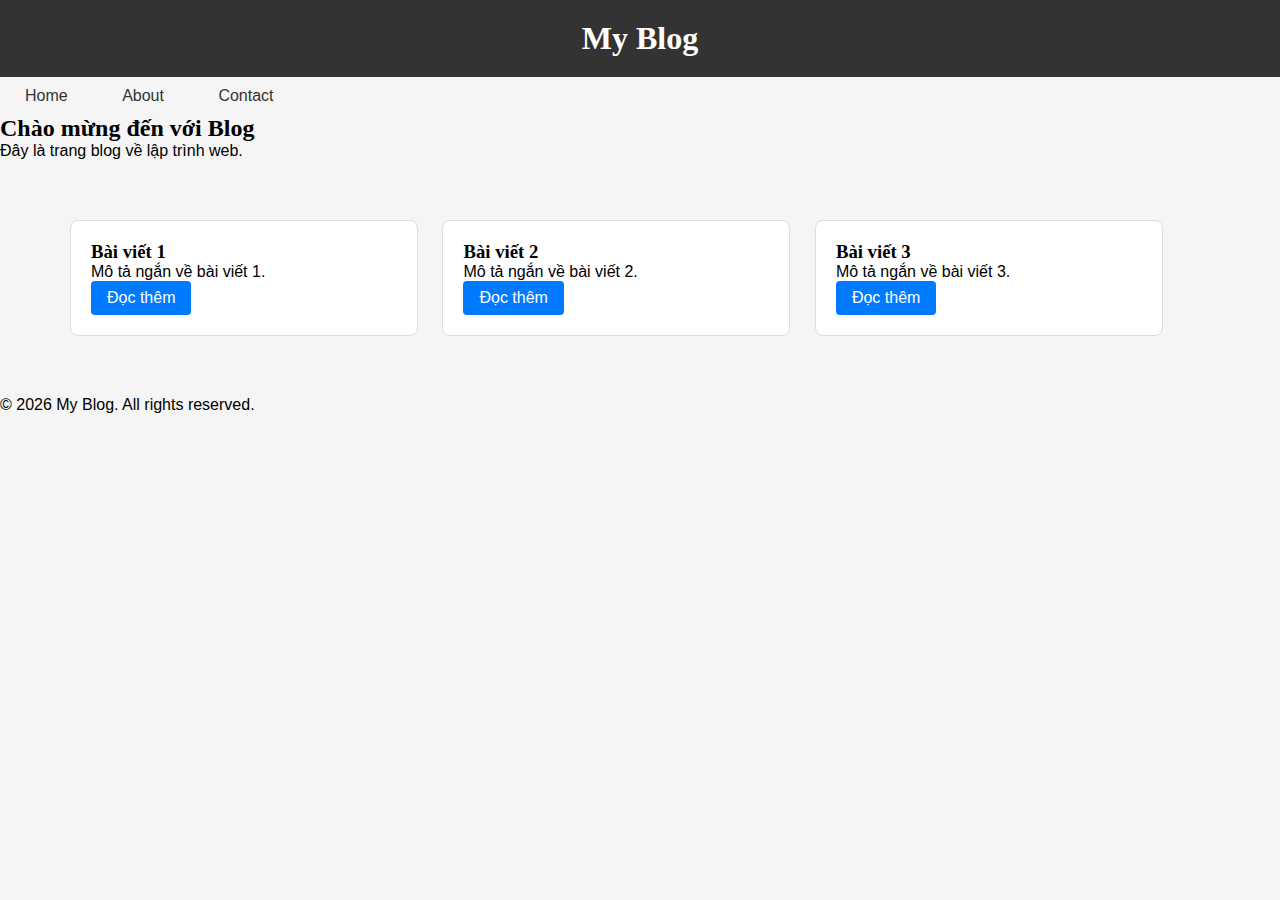
<file: TH.02/index.html>
<!doctype html>
<html lang="vi">
  <head>
    <meta charset="UTF-8" />
    <meta name="viewport" content="width=device-width, initial-scale=1.0" />
    <title>Lab CSS Cơ Bản</title>
    <link rel="stylesheet" href="styles.css" />
  </head>
  <body>
    <header id="main-header">
      <h1>My Blog</h1>
    </header>

    <nav>
      <a href="#" class="nav-link">Home</a>
      <a href="#" class="nav-link">About</a>
      <a href="#" class="nav-link">Contact</a>
    </nav>

    <main>
      <section class="intro">
        <h2>Chào mừng đến với Blog</h2>
        <p>Đây là trang blog về lập trình web.</p>
      </section>
      <section class="posts">
        <article class="card">
          <h3>Bài viết 1</h3>
          <p>Mô tả ngắn về bài viết 1.</p>
          <a href="#" class="btn">Đọc thêm</a>
        </article>

        <article class="card">
          <h3>Bài viết 2</h3>
          <p>Mô tả ngắn về bài viết 2.</p>
          <a href="#" class="btn">Đọc thêm</a>
        </article>

        <article class="card">
          <h3>Bài viết 3</h3>
          <p>Mô tả ngắn về bài viết 3.</p>
          <a href="#" class="btn">Đọc thêm</a>
        </article>
      </section>
    </main>

    <footer>
      <p>&copy; 2026 My Blog. All rights reserved.</p>
    </footer>
  </body>
</html>
</file>
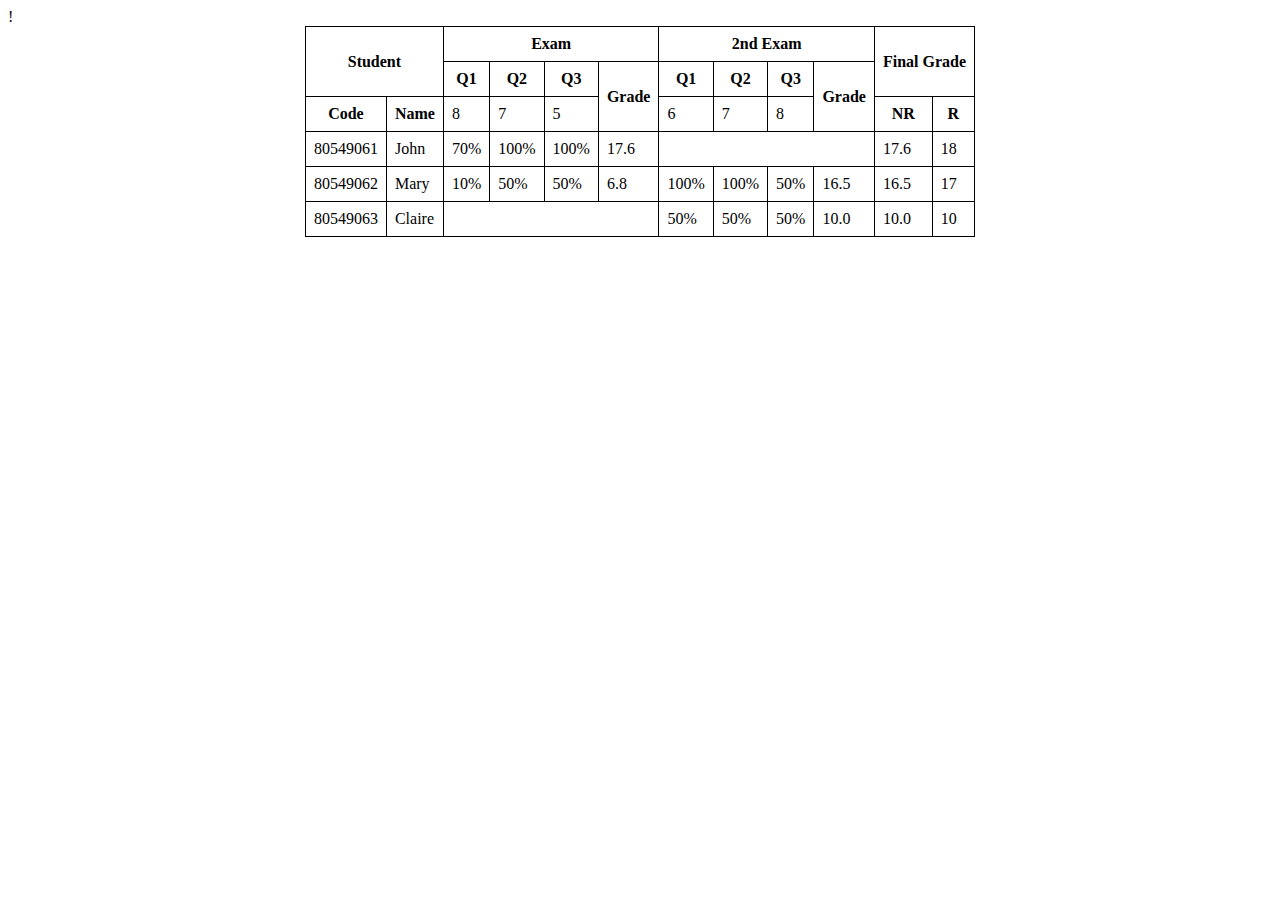
<file: TH.01/Ex3/index.html>
!<!doctype html>
<html lang="vi">
  <head>
    <meta charset="utf-8" />
    <meta http-equiv="X-UA-Compatible" content="IE=edge" />
    <title>HTML TABLE</title>
    <meta name="description" content="" />
    <meta name="viewport" content="width=device-width, initial-scale=1" />
    <link rel="stylesheet" href="style.css" />
  </head>
  <body>
    <table border="1">
      <tr>
        <th rowspan="2" colspan="2">Student</th>
        <th colspan="4">Exam</th>
        <th colspan="4">2nd Exam</th>
        <th colspan="2" rowspan="2">Final Grade</th>
      </tr>
      <tr>
        <th>Q1</th>
        <th>Q2</th>
        <th>Q3</th>
        <th rowspan="2">Grade</th>
        <th>Q1</th>
        <th>Q2</th>
        <th>Q3</th>
        <th rowspan="2">Grade</th>
      </tr>
      <tr>
        <th>Code</th>
        <th>Name</th>
        <td>8</td>
        <td>7</td>
        <td>5</td>
        <td>6</td>
        <td>7</td>
        <td>8</td>
        <th>NR</th>
        <th>R</th>
      </tr>
      <tr>
        <td>80549061</td>
        <td>John</td>
        <td>70%</td>
        <td>100%</td>
        <td>100%</td>
        <td>17.6</td>
        <td colspan="4"></td>
        <td>17.6</td>
        <td>18</td>
      </tr>
      <tr>
        <td>80549062</td>
        <td>Mary</td>
        <td>10%</td>
        <td>50%</td>
        <td>50%</td>
        <td>6.8</td>
        <td>100%</td>
        <td>100%</td>
        <td>50%</td>
        <td>16.5</td>
        <td>16.5</td>
        <td>17</td>
      </tr>
      <tr>
        <td>80549063</td>
        <td>Claire</td>
        <td colspan="4"></td>
        <td>50%</td>
        <td>50%</td>
        <td>50%</td>
        <td>10.0</td>
        <td>10.0</td>
        <td>10</td>
      </tr>
    </table>
  </body>
</html>
</file>
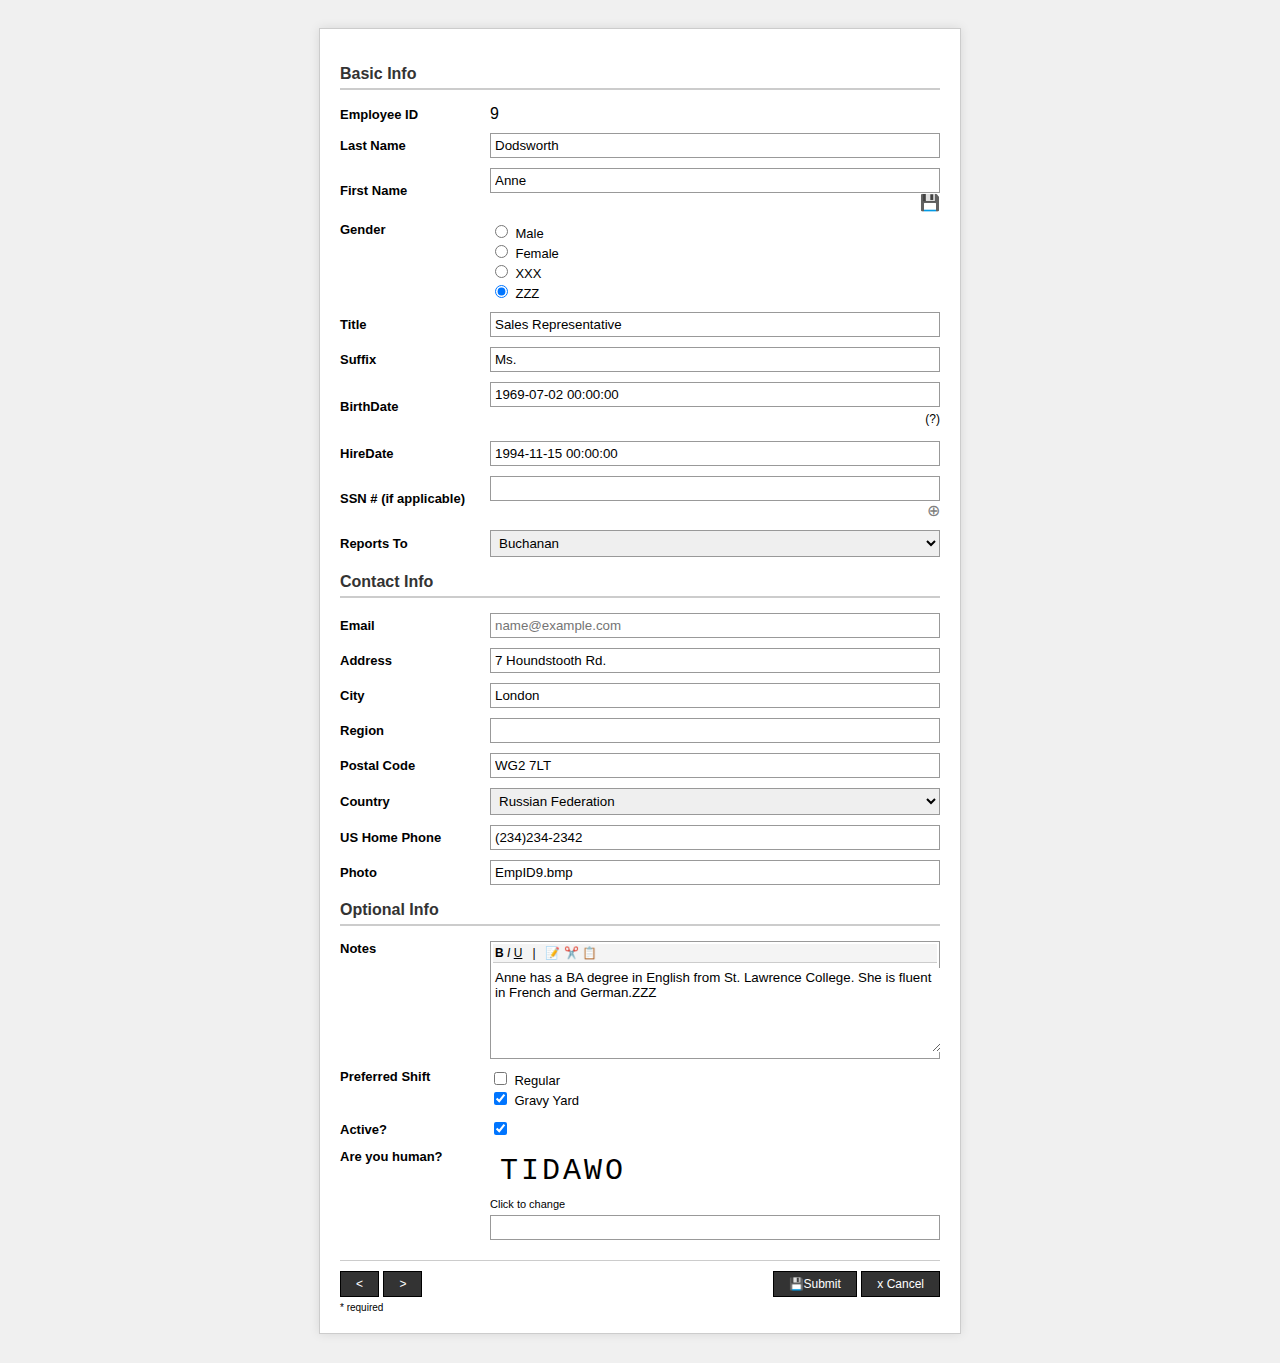
<file: TH.01/Ex4/index.html>
<!doctype html>
<html lang="vi">
  <head>
    <meta charset="UTF-8" />
    <meta name="viewport" content="width=device-width, initial-scale=1.0" />
    <title>Bài tập Form</title>
    <link rel="stylesheet" href="style.css" />
  </head>
  <body>
    <div class="form-container">
      <form action="#" method="POST">
        <h3>Basic Info</h3>

        <div class="form-group">
          <label>Employee ID</label>
          <span>9</span>
        </div>

        <div class="form-group">
          <label>Last Name</label>
          <div class="input-wrapper">
            <input type="text" value="Dodsworth" />
          </div>
        </div>

        <div class="form-group">
          <label>First Name</label>
          <div class="input-wrapper">
            <input type="text" value="Anne" />
            <span class="helper-icon">💾</span>
          </div>
        </div>

        <div class="form-group align-top">
          <label>Gender</label>
          <div class="input-wrapper radio-group">
            <div>
              <input type="radio" name="gender" id="m" />
              <label for="m">Male</label>
            </div>
            <div>
              <input type="radio" name="gender" id="f" />
              <label for="f">Female</label>
            </div>
            <div>
              <input type="radio" name="gender" id="x" />
              <label for="x">XXX</label>
            </div>
            <div>
              <input type="radio" name="gender" id="z" checked />
              <label for="z">ZZZ</label>
            </div>
          </div>
        </div>

        <div class="form-group">
          <label>Title</label>
          <div class="input-wrapper">
            <input type="text" value="Sales Representative" />
          </div>
        </div>

        <div class="form-group">
          <label>Suffix</label>
          <div class="input-wrapper"><input type="text" value="Ms." /></div>
        </div>

        <div class="form-group">
          <label>BirthDate</label>
          <div class="input-wrapper">
            <input type="text" value="1969-07-02 00:00:00" />
            <span style="float: right; font-size: 12px; line-height: 24px"
              >(?)</span
            >
          </div>
        </div>

        <div class="form-group">
          <label>HireDate</label>
          <div class="input-wrapper">
            <input type="text" value="1994-11-15 00:00:00" />
          </div>
        </div>

        <div class="form-group">
          <label>SSN # (if applicable)</label>
          <div class="input-wrapper">
            <input type="text" />
            <span class="helper-icon">⊕</span>
          </div>
        </div>

        <div class="form-group">
          <label>Reports To</label>
          <div class="input-wrapper half-width">
            <select>
              <option selected>Buchanan</option>
            </select>
          </div>
        </div>

        <h3>Contact Info</h3>

        <div class="form-group">
          <label>Email</label>
          <div class="input-wrapper">
            <input type="email" placeholder="name@example.com" />
          </div>
        </div>

        <div class="form-group">
          <label>Address</label>
          <div class="input-wrapper">
            <input type="text" value="7 Houndstooth Rd." />
          </div>
        </div>

        <div class="form-group">
          <label>City</label>
          <div class="input-wrapper"><input type="text" value="London" /></div>
        </div>

        <div class="form-group">
          <label>Region</label>
          <div class="input-wrapper"><input type="text" /></div>
        </div>

        <div class="form-group">
          <label>Postal Code</label>
          <div class="input-wrapper"><input type="text" value="WG2 7LT" /></div>
        </div>

        <div class="form-group">
          <label>Country</label>
          <div class="input-wrapper half-width">
            <select>
              <option selected>Russian Federation</option>
            </select>
          </div>
        </div>

        <div class="form-group">
          <label>US Home Phone</label>
          <div class="input-wrapper">
            <input type="text" value="(234)234-2342" />
          </div>
        </div>

        <div class="form-group">
          <label>Photo</label>
          <div class="input-wrapper">
            <input type="text" value="EmpID9.bmp" />
          </div>
        </div>

        <h3>Optional Info</h3>

        <div class="form-group align-top">
          <label>Notes</label>
          <div class="input-wrapper rich-text-editor">
            <div class="toolbar">
              <b>B</b> <i>I</i> <u>U</u> &nbsp; | &nbsp; 📝 ✂️ 📋
            </div>
            <textarea>
Anne has a BA degree in English from St. Lawrence College. She is fluent in French and German.ZZZ</textarea
            >
          </div>
        </div>

        <div class="form-group align-top">
          <label>Preferred Shift</label>
          <div class="input-wrapper">
            <input type="checkbox" id="reg" />
            <label class="label-normal" for="reg">Regular</label><br />
            <input type="checkbox" id="gravy" checked />
            <label class="label-normal" for="gravy">Gravy Yard</label>
          </div>
        </div>

        <div class="form-group">
          <label>Active?</label>
          <div class="input-wrapper">
            <input type="checkbox" checked />
          </div>
        </div>

        <div class="form-group align-top">
          <label>Are you human?</label>
          <div class="input-wrapper">
            <div class="captcha-box">TIDAWO</div>
            <div class="captcha-text">Click to change</div>
            <input type="text" style="width: 100%" />
          </div>
        </div>

        <div class="footer">
          <div class="nav-buttons">
            <button type="button" class="btn">&lt;</button>
            <button type="button" class="btn">&gt;</button>
          </div>
          <button type="submit" class="btn btn-submit">💾Submit</button>
          <button type="button" class="btn">x Cancel</button>
        </div>
        <div class="required-note">* required</div>
      </form>
    </div>
  </body>
</html>
</file>
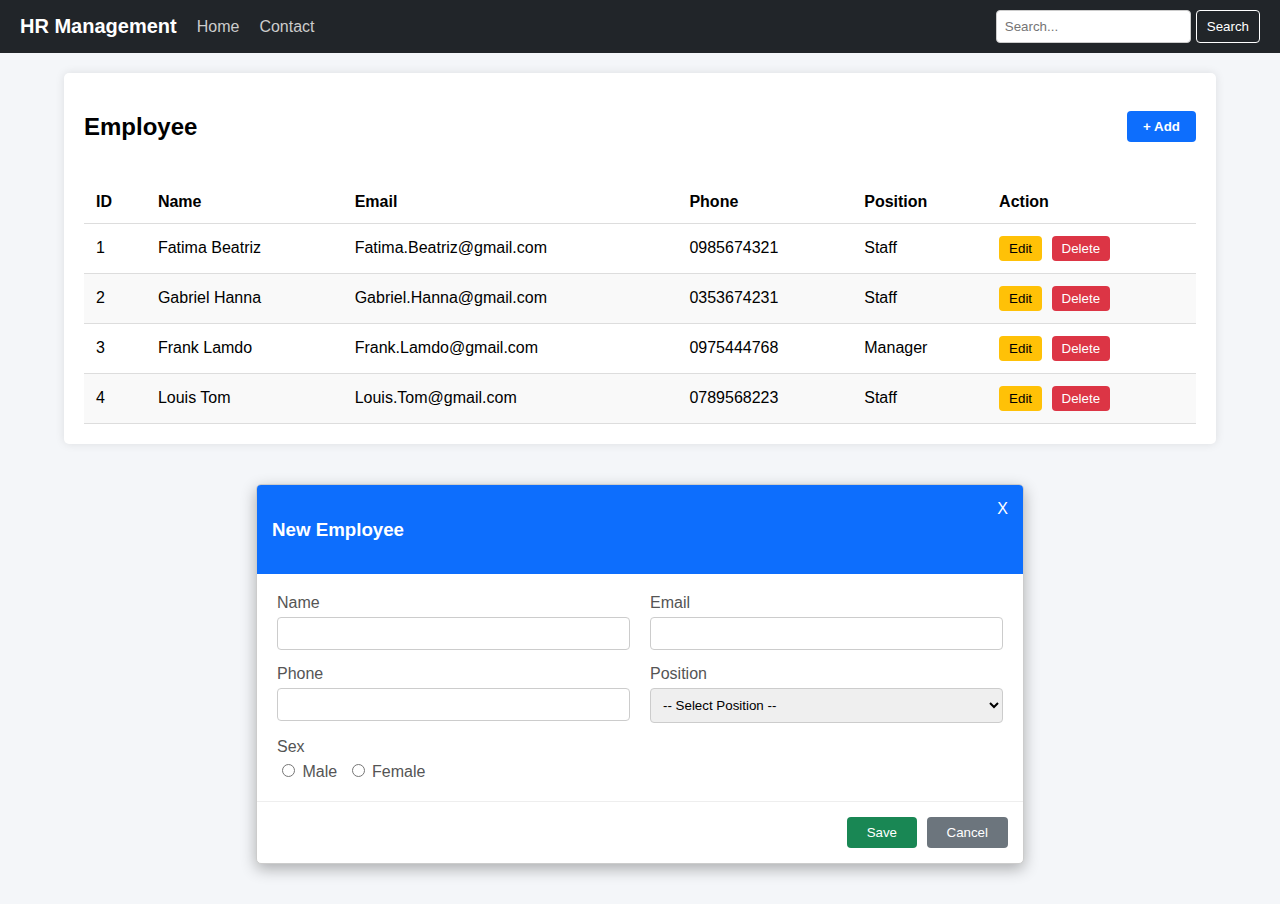
<file: TH.01/Ex5/index.html>
<!doctype html>
<html lang="vi">
  <head>
    <meta charset="UTF-8" />
    <meta name="viewport" content="width=device-width, initial-scale=1.0" />
    <title>HR Management</title>
    <link rel="stylesheet" href="style.css" />
  </head>
  <body>
    <div class="header">
      <div class="header-left">
        <h2>HR Management</h2>
        <a href="#">Home</a>
        <a href="#">Contact</a>
      </div>
      <div class="search-box">
        <input type="text" placeholder="Search..." />
        <button class="btn-search">Search</button>
      </div>
    </div>

    <div class="container">
      <div class="top-bar">
        <h2>Employee</h2>
        <button class="btn-add">+ Add</button>
      </div>

      <table>
        <thead>
          <tr>
            <th>ID</th>
            <th>Name</th>
            <th>Email</th>
            <th>Phone</th>
            <th>Position</th>
            <th>Action</th>
          </tr>
        </thead>
        <tbody>
          <tr>
            <td>1</td>
            <td>Fatima Beatriz</td>
            <td>Fatima.Beatriz@gmail.com</td>
            <td>0985674321</td>
            <td>Staff</td>
            <td>
              <button class="btn-edit">Edit</button>
              <button class="btn-delete">Delete</button>
            </td>
          </tr>
          <tr>
            <td>2</td>
            <td>Gabriel Hanna</td>
            <td>Gabriel.Hanna@gmail.com</td>
            <td>0353674231</td>
            <td>Staff</td>
            <td>
              <button class="btn-edit">Edit</button>
              <button class="btn-delete">Delete</button>
            </td>
          </tr>
          <tr>
            <td>3</td>
            <td>Frank Lamdo</td>
            <td>Frank.Lamdo@gmail.com</td>
            <td>0975444768</td>
            <td>Manager</td>
            <td>
              <button class="btn-edit">Edit</button>
              <button class="btn-delete">Delete</button>
            </td>
          </tr>
          <tr>
            <td>4</td>
            <td>Louis Tom</td>
            <td>Louis.Tom@gmail.com</td>
            <td>0789568223</td>
            <td>Staff</td>
            <td>
              <button class="btn-edit">Edit</button>
              <button class="btn-delete">Delete</button>
            </td>
          </tr>
        </tbody>
      </table>
    </div>

    <div class="modal-box">
      <div class="modal-header">
        <h3>New Employee</h3>
        <span style="cursor: pointer">X</span>
      </div>
      <div class="modal-body">
        <div class="form-row">
          <div class="form-group">
            <label>Name</label>
            <input type="text" />
          </div>
          <div class="form-group">
            <label>Email</label>
            <input type="email" />
          </div>
        </div>
        <div class="form-row">
          <div class="form-group">
            <label>Phone</label>
            <input type="text" />
          </div>
          <div class="form-group">
            <label>Position</label>
            <select>
              <option>-- Select Position --</option>
              <option>Staff</option>
              <option>Manager</option>
              <option>CEO</option>
            </select>
          </div>
        </div>
        <div class="form-group">
          <label>Sex</label>
          <input type="radio" name="sex" id="male" />
          <label for="male" style="display: inline">Male</label>
          <input
            type="radio"
            name="sex"
            id="female"
            style="margin-left: 10px"
          />
          <label for="female" style="display: inline">Female</label>
        </div>
      </div>
      <div class="modal-footer">
        <button class="btn-save">Save</button>
        <button class="btn-cancel">Cancel</button>
      </div>
    </div>
  </body>
</html>
</file>
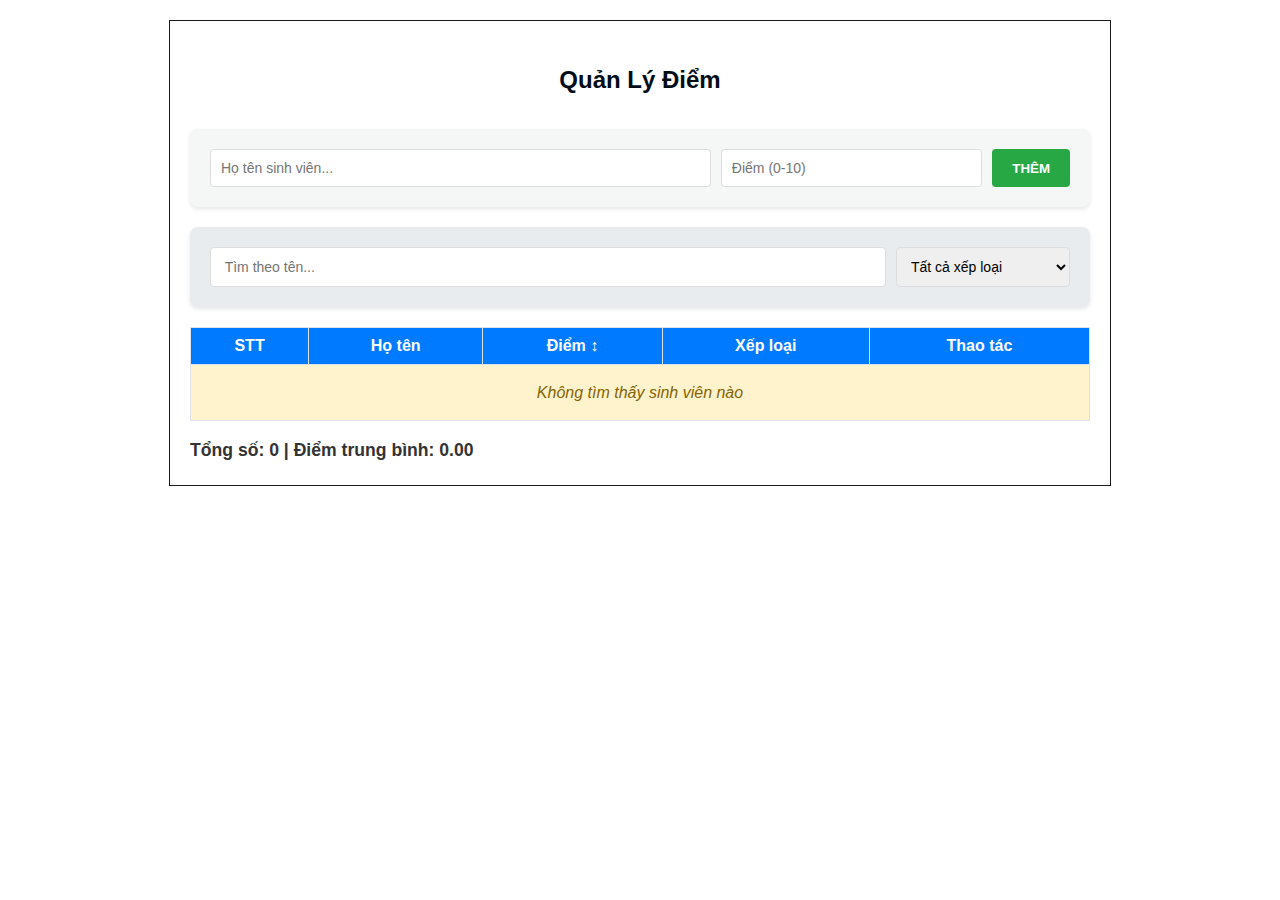
<file: TH.04/Ex1/index.html>
<!doctype html>
<html lang="vi">
  <head>
    <meta charset="UTF-8" />
    <title>Quản Lý Điểm Sinh Viên</title>
    <link rel="stylesheet" href="style.css" />
  </head>
  <body>
    <h2>Quản Lý Điểm</h2>

    <div class="control-group">
      <input
        type="text"
        id="nameInput"
        placeholder="Họ tên sinh viên..."
        style="flex: 2"
      />
      <input
        type="number"
        id="gradeInput"
        placeholder="Điểm (0-10)"
        min="0"
        max="10"
        step="0.1"
        style="flex: 1"
      />
      <button id="addBtn">THÊM</button>
    </div>

    <div class="control-group" style="background: #e9ecef">
      <input
        type="text"
        id="searchInput"
        class="search-input"
        placeholder=" Tìm theo tên..."
      />
      <select id="filterSelect">
        <option value="All">Tất cả xếp loại</option>
        <option value="Giỏi">Giỏi (≥ 8.5)</option>
        <option value="Khá">Khá (7.0 - 8.4)</option>
        <option value="Trung bình">Trung bình (5.0 - 6.9)</option>
        <option value="Yếu">Yếu (< 5.0)</option>
      </select>
    </div>

    <table>
      <thead>
        <tr>
          <th>STT</th>
          <th>Họ tên</th>
          <th id="sortGradeBtn" class="sortable">
            Điểm <span id="sortIcon">↕</span>
          </th>
          <th>Xếp loại</th>
          <th>Thao tác</th>
        </tr>
      </thead>
      <tbody id="tableBody"></tbody>
    </table>

    <div class="summary" id="summaryArea">
      Tổng số: 0 | Điểm trung bình: 0.00
    </div>

    <script src="script.js"></script>
  </body>
</html>
</file>
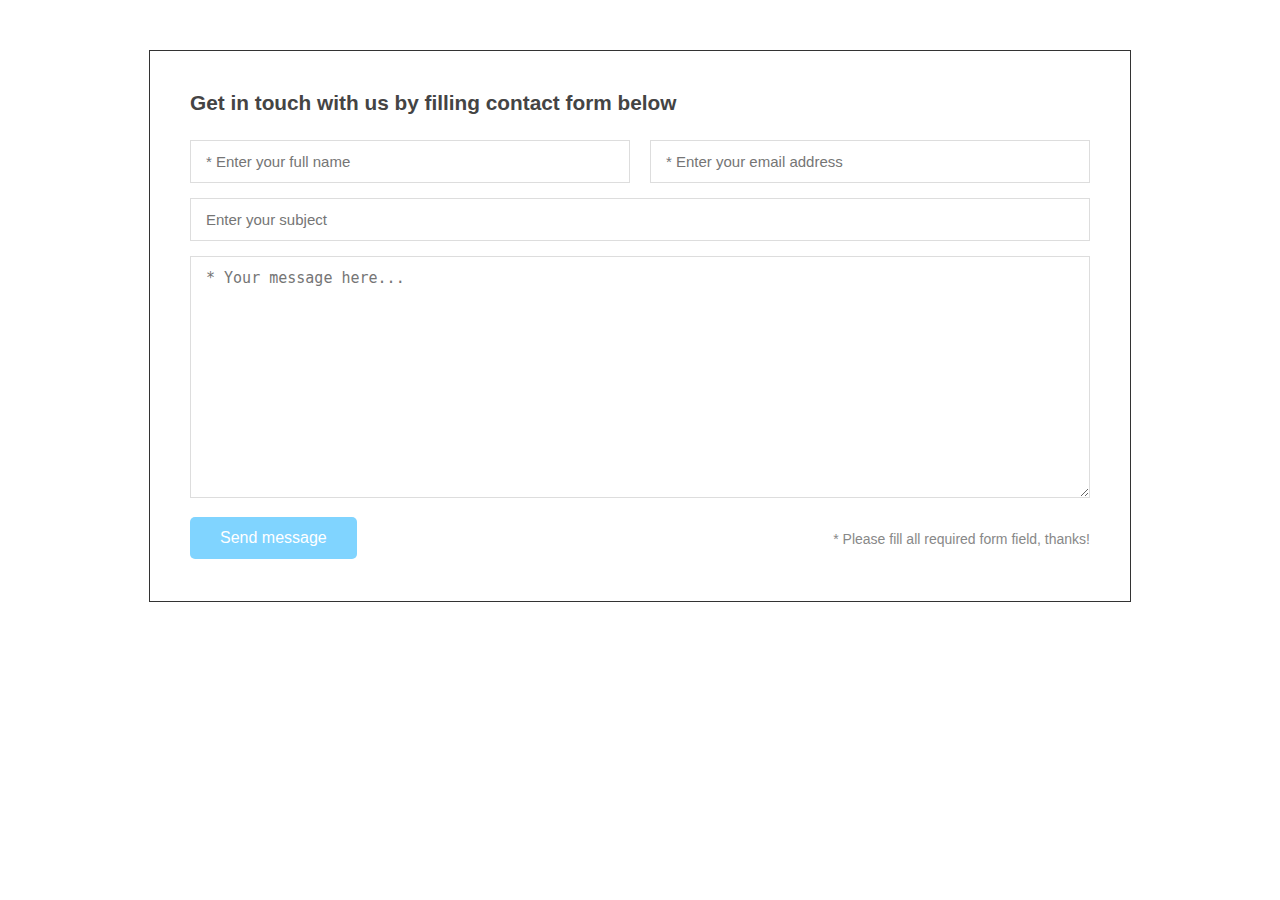
<file: TH.02/FlexBox/Ex1/index.html>
<!doctype html>
<html>
  <head>
    <meta charset="utf-8" />
    <meta http-equiv="X-UA-Compatible" content="IE=edge" />
    <title>Form</title>
    <meta name="description" content="" />
    <meta name="viewport" content="width=device-width, initial-scale=1" />
    <link rel="stylesheet" href="style.css" />
  </head>
  <body>
    <div class="container">
      <h3>Get in touch with us by filling contact form below</h3>

      <form class="contact-form">
        <div class="form-group flex-row">
          <input type="text" placeholder="* Enter your full name" required />
          <input
            type="email"
            placeholder="* Enter your email address"
            required
          />
        </div>

        <div class="form-group">
          <input type="text" placeholder="Enter your subject" />
        </div>

        <div class="form-group">
          <textarea placeholder="* Your message here..." rows="12"></textarea>
        </div>

        <div class="form-group flex-footer">
          <button type="submit">Send message</button>
          <p class="note">* Please fill all required form field, thanks!</p>
        </div>
      </form>
    </div>
  </body>
</html>
</file>
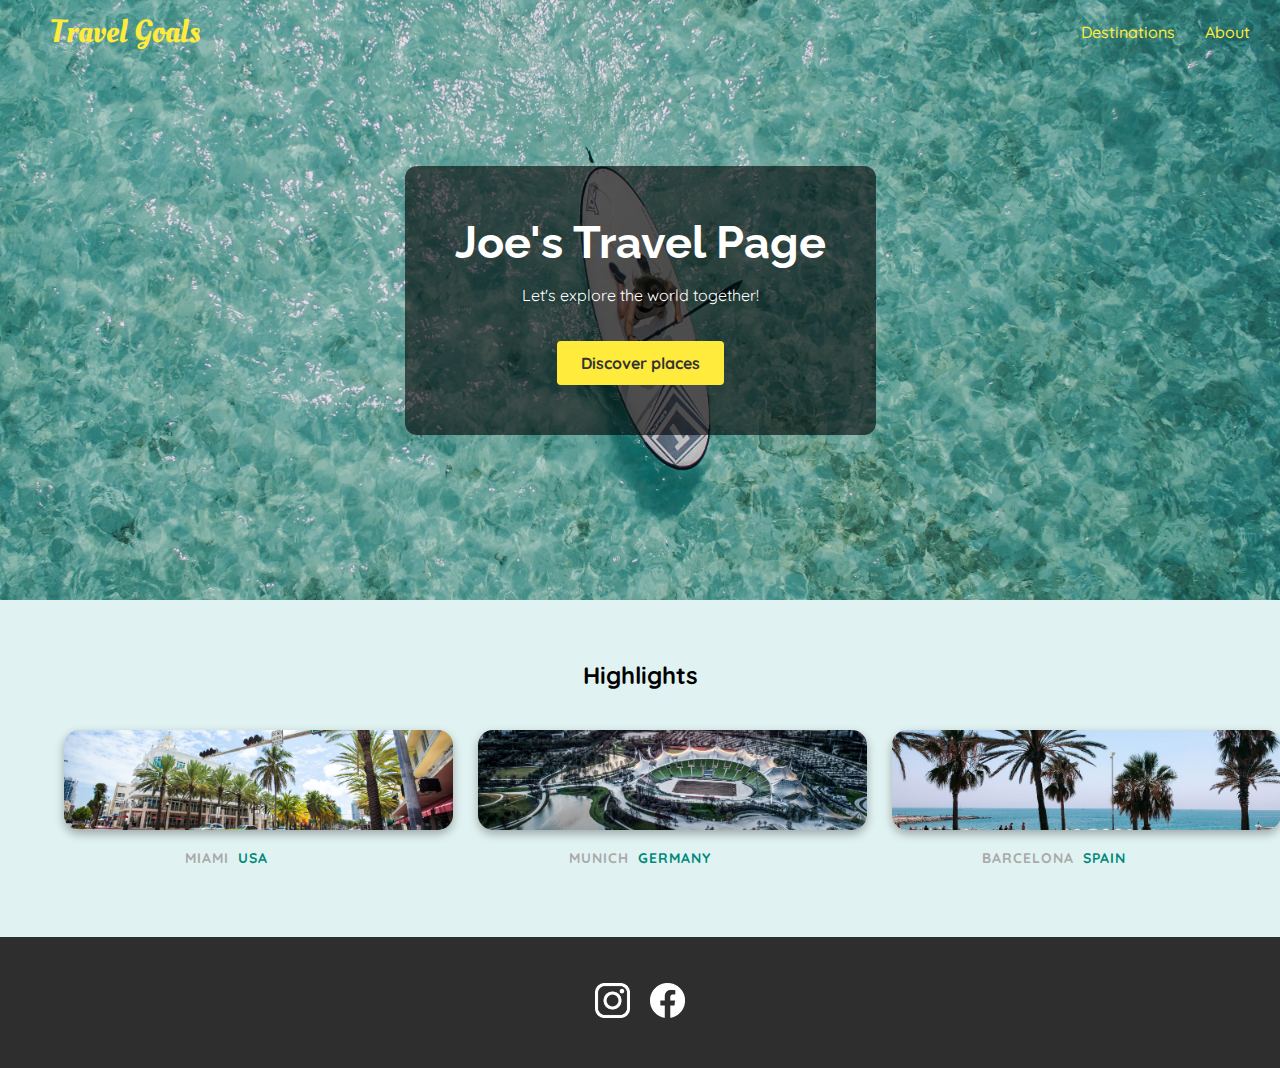
<file: TH.02/FlexBox/Ex2/index.html>
<!doctype html>
<html lang="en">
  <head>
    <meta charset="UTF-8" />
    <link
      href="https://fonts.googleapis.com/css2?family=Raleway:wght@700&family=Oleo+Script:wght@700&family=Quicksand:wght@300;500&display=swap"
      rel="stylesheet"
    />
    <link rel="stylesheet" href="shared.css" />
    <link rel="stylesheet" href="style.css" />
    <title>Travel Goals</title>
  </head>
  <body>
    <header>
      <div id="page-logo">
        <a href="/index.html">Travel Goals</a>
      </div>
      <nav>
        <ul>
          <li><a href="/places.html">Destinations</a></li>
          <li><a href="">About</a></li>
        </ul>
      </nav>
    </header>
    <main>
      <section id="hero">
        <div id="hero-content">
          <h1>Joe's Travel Page</h1>
          <p>Let's explore the world together!</p>
          <a href="/places.html">Discover places</a>
        </div>
      </section>
      <section id="highlights">
        <h2>Highlights</h2>
        <ul id="destinations">
          <li class="destination">
            <img
              src="images/places/miami.jpg"
              alt="Miami streets on sunny day"
            />
            <p style="color: darkgray">Miami</p>
            <p style="color: aqua"><strong>USA</strong></p>
          </li>
          <li class="destination">
            <img
              src="images/places/munich.jpg"
              alt="Munich stadium in winter"
            />
            <p style="color: darkgray">Munich</p>
            <p style="color: aqua"><strong>Germany</strong></p>
          </li>
          <li class="destination">
            <img
              src="images/places/barcelona.jpg"
              alt="Palm beach in Barcelona"
            />
            <p style="color: darkgray">Barcelona</p>
            <p style="color: aqua"><strong>Spain</strong></p>
          </li>
        </ul>
      </section>
    </main>
    <footer>
      <ul>
        <li>
          <a href="https://www.instagram.com">
            <img src="images/icons/insta.png" alt="Instagram logo"
          /></a>
        </li>
        <li>
          <a href="https://www.facebook.com">
            <img src="images/icons/facebook.png" alt="Facebook logo"
          /></a>
        </li>
      </ul>
    </footer>
  </body>
</html>
</file>
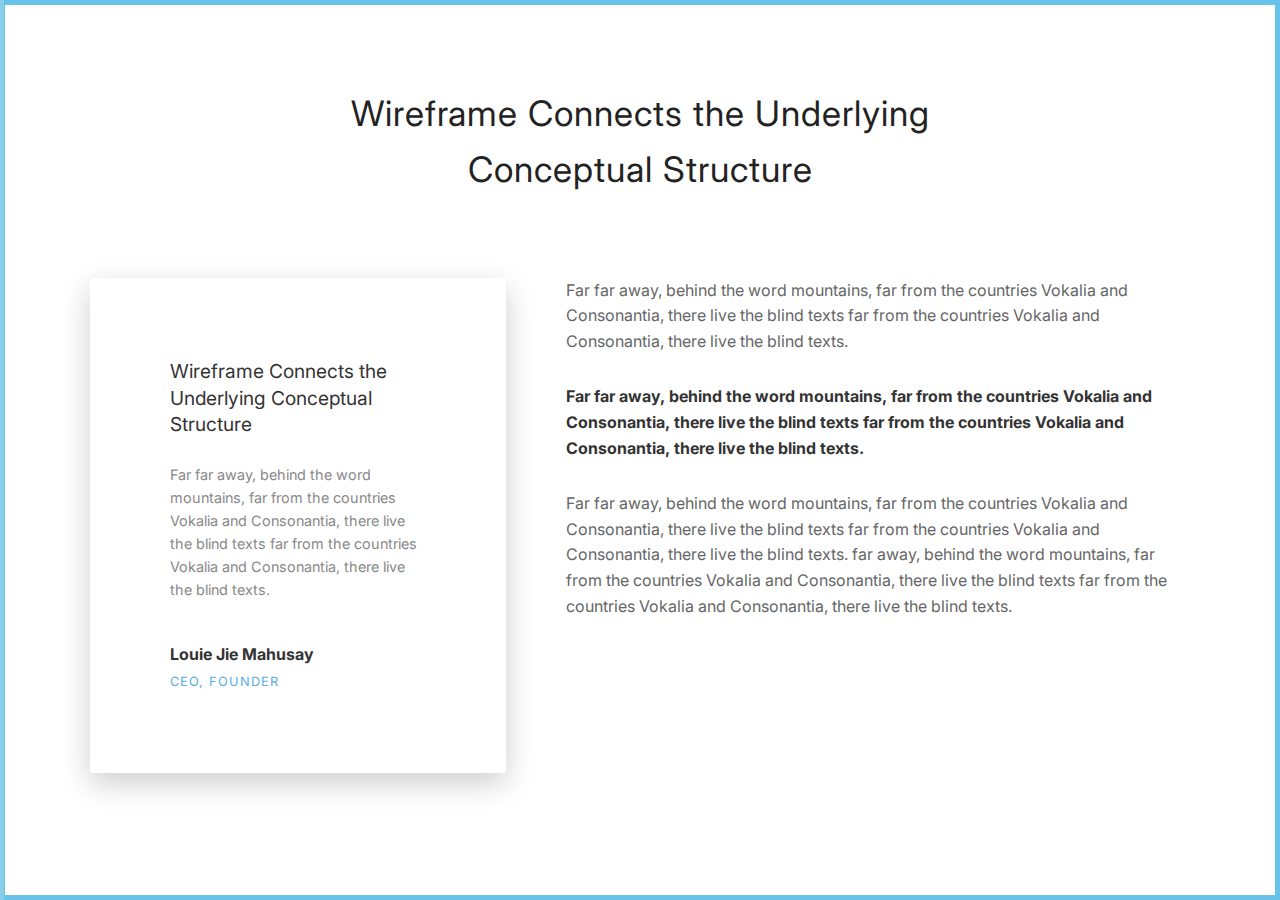
<file: TH.02/FlexBox/Ex3/index.html>
<!DOCTYPE html>
<html lang="vi">
<head>
    <meta charset="UTF-8">
    <meta name="viewport" content="width=device-width, initial-scale=1.0">
    <title>Wireframe Layout</title>
    <link rel="stylesheet" href="style.css">
    <link href="https://fonts.googleapis.com/css2?family=Inter:wght@300;400;600;700&display=swap" rel="stylesheet">
</head>
<body>

    <div class="page-border-left"></div>

    <div class="container">
        <header class="main-header">
            <h1>Wireframe Connects the Underlying <br> Conceptual Structure</h1>
        </header>

        <main class="content-wrapper">
            <aside class="sidebar">
                <div class="card">
                    <h3>Wireframe Connects the Underlying Conceptual Structure</h3>
                    <p class="card-text">
                        Far far away, behind the word mountains, far from the countries Vokalia and Consonantia, there live the blind texts far from the countries Vokalia and Consonantia, there live the blind texts.
                    </p>
                    <div class="card-footer">
                        <p class="name">Louie Jie Mahusay</p>
                        <p class="title">CEO, Founder</p>
                    </div>
                </div>
            </aside>

            <section class="main-text">
                <p>Far far away, behind the word mountains, far from the countries Vokalia and Consonantia, there live the blind texts far from the countries Vokalia and Consonantia, there live the blind texts.</p>
                
                <p class="highlight">Far far away, behind the word mountains, far from the countries Vokalia and Consonantia, there live the blind texts far from the countries Vokalia and Consonantia, there live the blind texts.</p>
                
                <p>Far far away, behind the word mountains, far from the countries Vokalia and Consonantia, there live the blind texts far from the countries Vokalia and Consonantia, there live the blind texts. far away, behind the word mountains, far from the countries Vokalia and Consonantia, there live the blind texts far from the countries Vokalia and Consonantia, there live the blind texts.</p>
            </section>
        </main>
    </div>

</body>
</html>
</file>
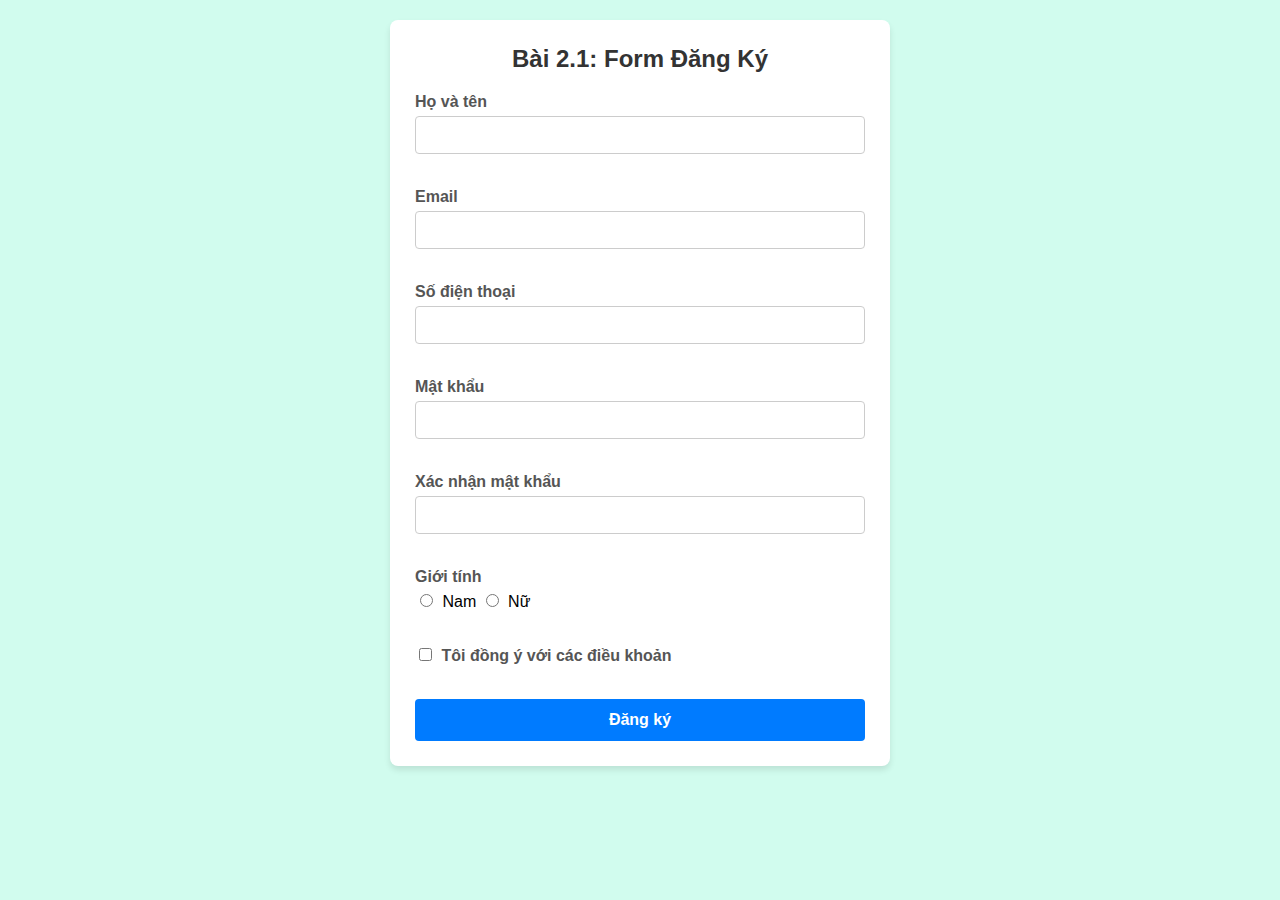
<file: TH.04/Ex2/Ex2.1/index.html>
<!doctype html>
<html lang="vi">
  <head>
    <meta charset="UTF-8" />
    <meta name="viewport" content="width=device-width, initial-scale=1.0" />
    <title>Form Validation</title>
    <link rel="stylesheet" href="style.css" />
  </head>
  <body>
    <div class="container">
      <h2>Bài 2.1: Form Đăng Ký</h2>
      <form id="registerForm">
        <div class="form-group">
          <label>Họ và tên</label>
          <input type="text" id="fullname" />
          <span class="error" id="fullnameError"></span>
        </div>

        <div class="form-group">
          <label>Email</label>
          <input type="text" id="email" />
          <span class="error" id="emailError"></span>
        </div>

        <div class="form-group">
          <label>Số điện thoại</label>
          <input type="text" id="phone" />
          <span class="error" id="phoneError"></span>
        </div>

        <div class="form-group">
          <label>Mật khẩu</label>
          <input type="password" id="password" />
          <span class="error" id="passwordError"></span>
        </div>

        <div class="form-group">
          <label>Xác nhận mật khẩu</label>
          <input type="password" id="confirmPassword" />
          <span class="error" id="confirmPasswordError"></span>
        </div>

        <div class="form-group">
          <label>Giới tính</label>
          <div>
            <input type="radio" name="gender" id="genderMale" value="Nam" /> Nam
            <input type="radio" name="gender" id="genderFemale" value="Nữ" /> Nữ
          </div>
          <span class="error" id="genderError"></span>
        </div>

        <div class="form-group">
          <label>
            <input type="checkbox" id="terms" /> Tôi đồng ý với các điều khoản
          </label>
          <span class="error" id="termsError"></span>
        </div>

        <button type="submit">Đăng ký</button>
      </form>
      <div id="registerSuccess" class="success-message" style="display: none">
        Đăng ký thành công! 🎉 Chào mừng, <span id="successName"></span>.
      </div>
    </div>
    <script src="script.js"></script>
  </body>
</html>
</file>
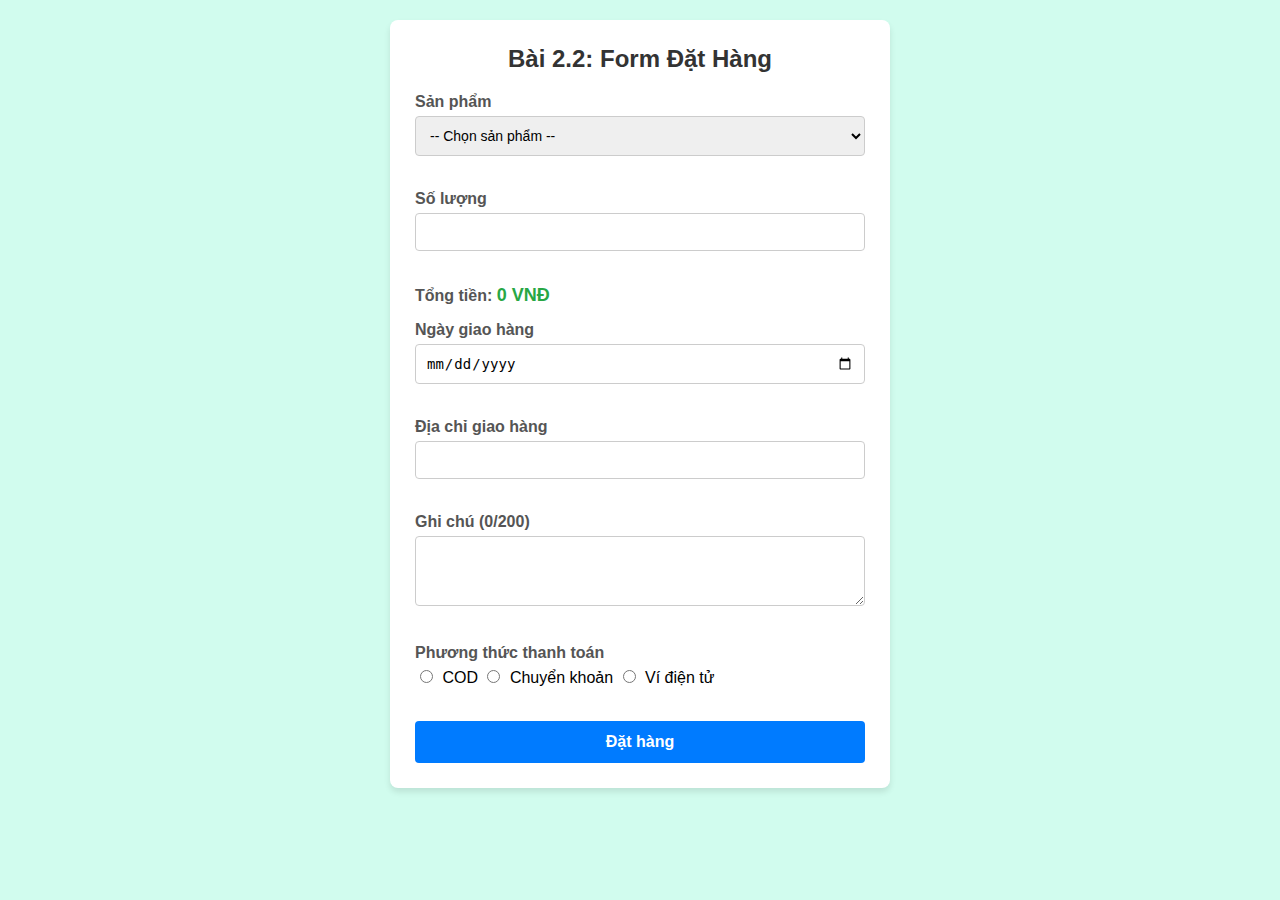
<file: TH.04/Ex2/Ex2.2/index.html>
<!doctype html>
<html lang="vi">
  <head>
    <meta charset="UTF-8" />
    <meta name="viewport" content="width=device-width, initial-scale=1.0" />
    <title>Form Validation</title>
    <link rel="stylesheet" href="style.css" />
  </head>
  <body>
    <div class="container">
      <h2>Bài 2.2: Form Đặt Hàng</h2>
      <form id="orderForm">
        <div class="form-group">
          <label>Sản phẩm</label>
          <select id="product">
            <option value="">-- Chọn sản phẩm --</option>
            <option value="ao">Áo phông</option>
            <option value="quan">Quần Jeans</option>
            <option value="giay">Giày Sneaker</option>
          </select>
          <span class="error" id="productError"></span>
        </div>

        <div class="form-group">
          <label>Số lượng</label>
          <input type="number" id="quantity" min="1" max="99" />
          <span class="error" id="quantityError"></span>
        </div>

        <div class="form-group">
          <label
            >Tổng tiền:
            <span id="totalPrice" class="highlight">0 VNĐ</span></label
          >
        </div>

        <div class="form-group">
          <label>Ngày giao hàng</label>
          <input type="date" id="deliveryDate" />
          <span class="error" id="deliveryDateError"></span>
        </div>

        <div class="form-group">
          <label>Địa chỉ giao hàng</label>
          <input type="text" id="address" />
          <span class="error" id="addressError"></span>
        </div>

        <div class="form-group">
          <label>Ghi chú (<span id="charCount">0/200</span>)</label>
          <textarea id="notes" rows="3"></textarea>
          <span class="error" id="notesError"></span>
        </div>

        <div class="form-group">
          <label>Phương thức thanh toán</label>
          <div>
            <input type="radio" name="payment" value="COD" /> COD
            <input type="radio" name="payment" value="Chuyển khoản" /> Chuyển
            khoản <input type="radio" name="payment" value="Ví điện tử" /> Ví
            điện tử
          </div>
          <span class="error" id="paymentError"></span>
        </div>

        <button type="submit">Đặt hàng</button>
      </form>

      <div id="confirmModal" class="modal" style="display: none">
        <div class="modal-content">
          <h3>Xác nhận đặt hàng?</h3>
          <p><strong>Sản phẩm:</strong> <span id="confProd"></span></p>
          <p><strong>Số lượng:</strong> <span id="confQty"></span></p>
          <p><strong>Ngày giao:</strong> <span id="confDate"></span></p>
          <p><strong>Tổng tiền:</strong> <span id="confTotal"></span></p>
          <div class="modal-buttons">
            <button id="btnConfirm">Xác nhận</button>
            <button id="btnCancel" class="btn-cancel">Hủy</button>
          </div>
        </div>
      </div>

      <div id="orderSuccess" class="success-message" style="display: none">
        Đặt hàng thành công! 🎉 Đơn hàng của bạn đang được xử lý.
      </div>
    </div>
    <script src="script.js"></script>
  </body>
</html>
</file>
<file: TH.02/styles.css>
/* Bài thực hành 1 */
* {
  margin: 0;
  padding: 0;
}
#main-header {
  background-color: #333;
  color: white;
  text-align: center;
  padding: 20px;
}
body {
  font-family: Arial;
  background-color: #f5f5f5;
}
.nav-link {
  color: #333;
  text-decoration: none;
  padding: 10px 15px;
}
h1,
h2,
h3 {
  font-family: "Georgia", serif;
}
nav a {
  display: inline-block;
  margin: 0 10px;
}
a:hover {
  color: #ff6600;
  background-color: #eee;
}
/* Bài thực hành 2 */
* {
  box-sizing: border-box;
}
.posts {
  max-width: 1200px;
  margin: 50px auto;
  padding: 0 20px;
}
.card {
  width: 30%;
  display: inline-block;
  border: 1px solid #ddd;
  padding: 20px;
  margin: 10px;
  background: white;
  border-radius: 8px;
}
.btn {
  display: inline-block;
  padding: 8px 16px;
  background: #007bff;
  color: white;
  text-decoration: none;
  border-radius: 4px;
}

.btn:hover {
  background: #0056b3;
}
</file>
<file: TH.01/Ex3/style.css>
table {
  margin: 0 auto;
  border-collapse: collapse;
}
th,
td {
  border: 1px solid black;
  padding: 8px;
}
</file>
<file: TH.01/Ex4/style.css>
body {
  font-family: Arial, sans-serif;
  background-color: #f0f0f0;
  display: flex;
  justify-content: center;
  padding: 20px;
}


.form-container {
  background-color: white;
  padding: 20px;
  border: 1px solid #ccc;
  width: 600px; 
  box-shadow: 0 0 10px rgba(0, 0, 0, 0.1); /
}


h3 {
  border-bottom: 2px solid #ccc;
  padding-bottom: 5px;
  margin-bottom: 15px;
  font-size: 16px;
  color: #333;
}


.form-group {
  display: flex;
  margin-bottom: 10px;
  align-items: center; 
}


.align-top {
  align-items: flex-start;
}

.form-group label {
  width: 150px; 
  font-weight: bold;
  font-size: 13px;
  flex-shrink: 0;
}

.form-group .input-wrapper {
  flex-grow: 1; 
}


input[type="text"],
input[type="email"],
select {
  width: 100%;
  padding: 4px;
  box-sizing: border-box; 
  border: 1px solid #999;
}


.half-width {
  width: 60%;
}


.radio-group label {
  width: auto;
  font-weight: normal;
  margin-right: 10px;
}

.label-normal {
  width: auto !important;
  font-weight: normal !important;
}


.rich-text-editor {
  border: 1px solid #999;
  padding: 2px;
}
.toolbar {
  background: #f4f4f4;
  border-bottom: 1px solid #ccc;
  padding: 2px;
  font-size: 12px;
  margin-bottom: 5px;
}
textarea {
  width: 100%;
  height: 80px;
  border: none;
  resize: vertical;
  font-family: Arial, sans-serif;
}


.captcha-box {
    font-family: monospace ; 
    font-size: 30px;
    letter-spacing: 3px;
    display: inline-block;
    padding: 5px 10px;
    margin-bottom: 5px;
}
.captcha-text {
  font-size: 11px;
  margin-bottom: 5px;
}


.footer {
  margin-top: 20px;
  border-top: 1px solid #ccc;
  padding-top: 10px;
  text-align: right;
}

.nav-buttons {
  float: left;
}

.btn {
  padding: 5px 15px;
  cursor: pointer;
  font-size: 12px;
  background-color: #333;
  color: white;
  border: 1px solid #000;
}

.btn-submit {
  background-color: #333;
  color: white;
  border: 1px solid #000;
}

.required-note {
  font-size: 10px;
  margin-top: 5px;
}

.helper-icon {
  float: right;
  color: gray;
  cursor: pointer;
}
</file>
<file: TH.01/Ex5/style.css>
* {
  box-sizing: border-box;
}
body {
  font-family: Arial, sans-serif;
  margin: 0;
  padding: 0;
  background-color: #f4f6f9;
}
.header {
  background-color: #212529;
  color: white;
  padding: 10px 20px;
  display: flex;
  justify-content: space-between;
  align-items: center;
}
.header-left {
  display: flex;
  align-items: center;
  gap: 20px;
}
.header-left h2 {
  margin: 0;
  font-size: 20px;
}
.header-left a {
  color: #ccc;
  text-decoration: none;
}
.header-left a:hover {
  color: white;
}
.search-box {
  display: flex;
  gap: 5px;
}
.search-box input {
  padding: 5px;
  border-radius: 4px;
  border: none;
}
.btn-search {
  background: transparent;
  color: white;
  border: 1px solid white;
  padding: 5px 10px;
  cursor: pointer;
  border-radius: 4px;
}
.container {
  width: 90%;
  margin: 20px auto;
  background-color: white;
  padding: 20px;
  box-shadow: 0 0 10px rgba(0, 0, 0, 0.1);
  border-radius: 5px;
}
.top-bar {
  display: flex;
  justify-content: space-between;
  align-items: center;
  margin-bottom: 20px;
}
.btn-add {
  background-color: #0d6efd;
  color: white;
  border: none;
  padding: 8px 16px;
  border-radius: 4px;
  cursor: pointer;
  font-weight: bold;
}
table {
  width: 100%;
  border-collapse: collapse;
}
th,
td {
  padding: 12px;
  text-align: left;
  border-bottom: 1px solid #ddd;
}
th {
  font-weight: bold;
}
tr:nth-child(even) {
  background-color: #f9f9f9;
}
.btn-edit {
  background-color: #ffc107;
  border: none;
  padding: 5px 10px;
  border-radius: 4px;
  cursor: pointer;
  margin-right: 5px;
}
.btn-delete {
  background-color: #dc3545;
  color: white;
  border: none;
  padding: 5px 10px;
  border-radius: 4px;
  cursor: pointer;
}
.modal-box {
  width: 60%;
  margin: 40px auto;
  background: white;
  border: 1px solid #ccc;
  border-radius: 5px;
  overflow: hidden;
  box-shadow: 0 5px 15px rgba(0, 0, 0, 0.3);
}
.modal-header {
  background-color: #0d6efd;
  color: white;
  padding: 15px;
  display: flex;
  justify-content: space-between;
}
.modal-body {
  padding: 20px;
}
.form-row {
  display: flex;
  gap: 20px;
  margin-bottom: 15px;
}
.form-group {
  flex: 1;
}
label {
  display: block;
  margin-bottom: 5px;
  color: #555;
}
input[type="text"],
input[type="email"],
select {
  width: 100%;
  padding: 8px;
  border: 1px solid #ccc;
  border-radius: 4px;
}
.modal-footer {
  padding: 15px;
  border-top: 1px solid #eee;
  text-align: right;
}
.btn-save {
  background-color: #198754;
  color: white;
  border: none;
  padding: 8px 20px;
  border-radius: 4px;
  cursor: pointer;
}
.btn-cancel {
  background-color: #6c757d;
  color: white;
  border: none;
  padding: 8px 20px;
  border-radius: 4px;
  cursor: pointer;
  margin-left: 5px;
}
</file>
<file: TH.04/Ex1/style.css>
body {
  font-family: "Segoe UI", Tahoma, Geneva, Verdana, sans-serif;
  width: 900px;
  height: 100%;
  margin: 20px auto;
  padding: 20px;
  line-height: 1.6;
  border: 1px solid #1d1919;
}

.control-group {
  display: flex;
  gap: 10px;
  margin-bottom: 20px;
  background: #f4f7f6;
  padding: 20px;
  border-radius: 8px;
  box-shadow: 0 2px 4px rgba(0, 0, 0, 0.1);
}
h2 {
  text-align: center;
  color: #020c17;
  margin-bottom: 30px;
}
input,
select {
  padding: 10px;
  border: 1px solid #ddd;
  border-radius: 4px;
  font-size: 14px;
}

.search-input {
  flex: 2;
}

button {
  padding: 10px 20px;
  background-color: #28a745;
  color: white;
  border: none;
  border-radius: 4px;
  cursor: pointer;
  font-weight: bold;
}

button:hover {
  background-color: #218838;
}

.btn-delete {
  background-color: #dc3545;
  padding: 5px 12px;
  font-size: 12px;
}

.btn-delete:hover {
  background-color: #c82333;
}

table {
  width: 100%;
  border-collapse: collapse;
  margin-top: 20px;
  background: white;
}

th,
td {
  border: 1px solid #dee2e6;
  padding: 5px;
  text-align: center;
}

th {
  background-color: #007bff;
  color: white;
}

.sortable {
  cursor: pointer;
  transition: background 0.2s;
}

.sortable:hover {
  background-color: #0056b3;
}

.bg-warning {
  background-color: #fff3cd !important;
}

.empty-message {
  color: #856404;
  background-color: #fff3cd;
  padding: 15px !important;
  font-style: italic;
}

.summary {
  margin-top: 15px;
  font-weight: bold;
  font-size: 1.1em;
  color: #333;
}
</file>
<file: TH.02/FlexBox/Ex1/style.css>
.container {
  max-width: 900px;
  margin: 50px auto;
  padding: 40px;
  border: 1px solid #333;
  font-family: Arial, sans-serif;
  color: #555;
}

h3 {
  margin-top: 0;
  margin-bottom: 25px;
  font-size: 1.3rem;
  color: #444;
}

.contact-form {
  display: flex;
  flex-direction: column;
  gap: 15px;
}

input[type="text"],
input[type="email"],
textarea {
  width: 100%;
  padding: 12px 15px;
  border: 1px solid #ddd;

  box-sizing: border-box;
  font-size: 15px;
  color: #666;
}

.flex-row {
  display: flex;
  gap: 20px;
}

.flex-row input {
  flex: 1;
}

.flex-footer {
  display: flex;
  justify-content: space-between;
  align-items: start;
  margin-top: 0;
}

button {
  background-color: #80d4ff;
  color: white;
  border: none;
  padding: 12px 30px;
  border-radius: 5px;
  font-size: 16px;
  cursor: pointer;
  transition: background-color 0.3s;
}

button:hover {
  background-color: #61c4f5;
}

.note {
  font-size: 14px;
  color: #888;
}
</file>
<file: TH.02/FlexBox/Ex2/shared.css>
body {
  margin: 0;
  font-family: "Quicksand", sans-serif;
}

header {
  display: flex;
  justify-content: space-between;
  align-items: center;
  padding: 10px 50px;
  position: absolute;
  top: 0;
  left: 0;
  width: 100%;
  z-index: 100;
}

#page-logo a {
  font-family: "Oleo Script", cursive;
  color: #ffeb3b;
  font-size: 32px;
  text-decoration: none;
}

nav ul {
  list-style: none;
  display: flex;
  margin: 0;
  padding: 0;
}

nav li {
  margin-left: 30px;
}

nav a {
  text-decoration: none;
  color: #ffeb3b;
  font-weight: 500;
}

footer {
  background-color: #2e2e2e;
  padding: 30px;
  text-align: center;
}

footer ul {
  list-style: none;
  display: flex;
  justify-content: center;
  gap: 20px;
  padding: 0;
}

footer img {
  width: 35px;
}
nav {
  padding-right: 80px;
}
</file>
<file: TH.02/FlexBox/Ex2/style.css>
#hero {
  height: 600px;
  background-image:
    linear-gradient(rgba(0, 0, 0, 0.1), rgba(0, 0, 0, 0.1)),
    url("images/places/ocean.jpg");
  background-size: cover;
  background-position: center;
  display: flex;
  justify-content: center;
  align-items: center;
}

#hero-content {
  background-color: rgba(0, 0, 0, 0.6);
  padding: 50px;
  border-radius: 12px;
  text-align: center;
  color: white;
}

#hero-content h1 {
  font-family: "Raleway", sans-serif;
  font-size: 45px;
  margin: 0;
}

#hero-content a {
  display: inline-block;
  margin-top: 20px;
  background-color: #ffeb3b;
  color: #333;
  padding: 12px 24px;
  text-decoration: none;
  border-radius: 4px;
  font-weight: bold;
}

#highlights {
  padding: 40px 5%;
  background-color: #e0f2f1;
  text-align: center;
  font-family: "Quicksand", sans-serif;
}

#destinations {
  display: flex;
  justify-content: center;
  gap: 90px;
  padding: 0;
  list-style: none;
  margin-top: 40px;
}
.destination {
  width: 350px;
  background: transparent;
  box-shadow: none;
  text-align: center;
}

.destination img {
  width: 120%;
  height: 100px;
  object-fit: cover;
  border-radius: 15px;
  box-shadow: 0 4px 10px rgba(0, 0, 0, 0.3);
}

.destination p {
  margin-top: 15px;
  padding: 0;
  font-size: 14px;
  text-transform: uppercase;
  font-weight: bold;
  letter-spacing: 1px;
  display: inline-block;
}

.destination strong {
  display: inline;
  color: #00897b;
  margin-left: 5px;
}
</file>
<file: TH.02/FlexBox/Ex3/style.css>
* {
  margin: 0;
  padding: 0;
  box-sizing: border-box;
}

body {
  font-family: "Inter", sans-serif;
  background-color: #ffffff;
  color: #444;
  line-height: 1.6;
  min-height: 100vh;
  padding: 80px 40px;
  border: 5px solid #67c3e7;
}

.page-border-left {
  position: fixed;
  left: 0;
  top: 0;
  bottom: 0;
  width: 4px;
  background-color: #87ceeb;
}

.container {
  max-width: 1100px;
  margin: 0 auto;
}

.main-header {
  text-align: center;
  margin-bottom: 80px;
}

.main-header h1 {
  font-size: 2.2rem;
  font-weight: 400;
  letter-spacing: 1px;
  color: #222;
}

.content-wrapper {
  display: flex;
  gap: 60px;
  align-items: flex-start;
}

.sidebar {
  flex: 1;
}

.card {
  background: #fff;
  padding: 80px;
  box-shadow: 0 10px 30px rgba(0, 0, 0, 0.2);
  border-radius: 3px;
  height: 100%;
}

.card h3 {
  font-size: 1.2rem;
  margin-bottom: 25px;
  line-height: 1.4;
  color: #333;
  font-weight: 400;
}

.card-text {
  font-size: 0.9rem;
  color: #888;
  margin-bottom: 40px;
}

.card-footer .name {
  font-weight: 700;
  color: #333;
  margin-bottom: 5px;
}

.card-footer .title {
  font-size: 0.8rem;
  color: #5dade2;
  text-transform: uppercase;
  letter-spacing: 1px;
}

.main-text {
  flex: 1.5;
}

.main-text p {
  margin-bottom: 30px;
  font-size: 1rem;
  color: #666;
}

.main-text p.highlight {
  font-weight: 700;
  color: #333;
}

@media (max-width: 768px) {
  .content-wrapper {
    flex-direction: column;
  }

  .main-header h1 {
    font-size: 1.6rem;
  }
}
</file>
<file: TH.04/Ex2/Ex2.1/style.css>
body {
  font-family: Arial, sans-serif;
  background-color: #11f1a731;
  margin: 0;
  padding: 20px;
  display: flex;
  gap: 20px;
  justify-content: center;
  align-content: center;
}

.container {
  background: #fff;
  padding: 25px;
  border-radius: 8px;
  box-shadow: 0 4px 6px rgba(0, 0, 0, 0.1);
  width: 100%;
  max-width: 450px;
}

h2 {
  text-align: center;
  color: #333;
  margin-top: 0;
}

.form-group {
  margin-bottom: 15px;
}

label {
  display: block;
  font-weight: bold;
  margin-bottom: 5px;
  color: #555;
}

input[type="text"],
input[type="password"],
input[type="number"],
input[type="date"],
select,
textarea {
  width: 100%;
  padding: 10px;
  border: 1px solid #ccc;
  border-radius: 4px;
  box-sizing: border-box;
  font-size: 14px;
}

input[type="radio"],
input[type="checkbox"] {
  margin-right: 5px;
}

button {
  width: 100%;
  padding: 12px;
  background-color: #007bff;
  color: white;
  border: none;
  border-radius: 4px;
  cursor: pointer;
  font-size: 16px;
  font-weight: bold;
}

button:hover {
  background-color: #0056b3;
}

.btn-cancel {
  background-color: #dc3545;
}

.btn-cancel:hover {
  background-color: #c82333;
}

.error {
  color: red;
  font-size: 12px;
  display: block;
  margin-top: 5px;
  min-height: 14px;
}

.highlight {
  color: #28a745;
  font-size: 18px;
}

.success-message {
  text-align: center;
  color: #28a745;
  font-size: 18px;
  font-weight: bold;
  padding: 20px;
}

.modal {
  background: rgba(0, 0, 0, 0.5);
  position: fixed;
  top: 0;
  left: 0;
  width: 100%;
  height: 100%;
  display: flex;
  justify-content: center;
  align-items: center;
}

.modal-content {
  background: white;
  padding: 20px;
  border-radius: 8px;
  width: 300px;
}

.modal-buttons {
  display: flex;
  gap: 10px;
  margin-top: 20px;
}
</file>
<file: TH.04/Ex2/Ex2.2/style.css>
body {
  font-family: Arial, sans-serif;
  background-color: #11f1a731;
  margin: 0;
  padding: 20px;
  display: flex;
  gap: 20px;
  justify-content: center;
  align-content: center;
}

.container {
  background: #fff;
  padding: 25px;
  border-radius: 8px;
  box-shadow: 0 4px 6px rgba(0, 0, 0, 0.1);
  width: 100%;
  max-width: 450px;
}

h2 {
  text-align: center;
  color: #333;
  margin-top: 0;
}

.form-group {
  margin-bottom: 15px;
}

label {
  display: block;
  font-weight: bold;
  margin-bottom: 5px;
  color: #555;
}

input[type="text"],
input[type="password"],
input[type="number"],
input[type="date"],
select,
textarea {
  width: 100%;
  padding: 10px;
  border: 1px solid #ccc;
  border-radius: 4px;
  box-sizing: border-box;
  font-size: 14px;
}

input[type="radio"],
input[type="checkbox"] {
  margin-right: 5px;
}

button {
  width: 100%;
  padding: 12px;
  background-color: #007bff;
  color: white;
  border: none;
  border-radius: 4px;
  cursor: pointer;
  font-size: 16px;
  font-weight: bold;
}

button:hover {
  background-color: #0056b3;
}

.btn-cancel {
  background-color: #dc3545;
}

.btn-cancel:hover {
  background-color: #c82333;
}

.error {
  color: red;
  font-size: 12px;
  display: block;
  margin-top: 5px;
  min-height: 14px;
}

.highlight {
  color: #28a745;
  font-size: 18px;
}

.success-message {
  text-align: center;
  color: #28a745;
  font-size: 18px;
  font-weight: bold;
  padding: 20px;
}

.modal {
  background: rgba(0, 0, 0, 0.5);
  position: fixed;
  top: 0;
  left: 0;
  width: 100%;
  height: 100%;
  display: flex;
  justify-content: center;
  align-items: center;
}

.modal-content {
  background: white;
  padding: 20px;
  border-radius: 8px;
  width: 300px;
}

.modal-buttons {
  display: flex;
  gap: 10px;
  margin-top: 20px;
}
</file>
